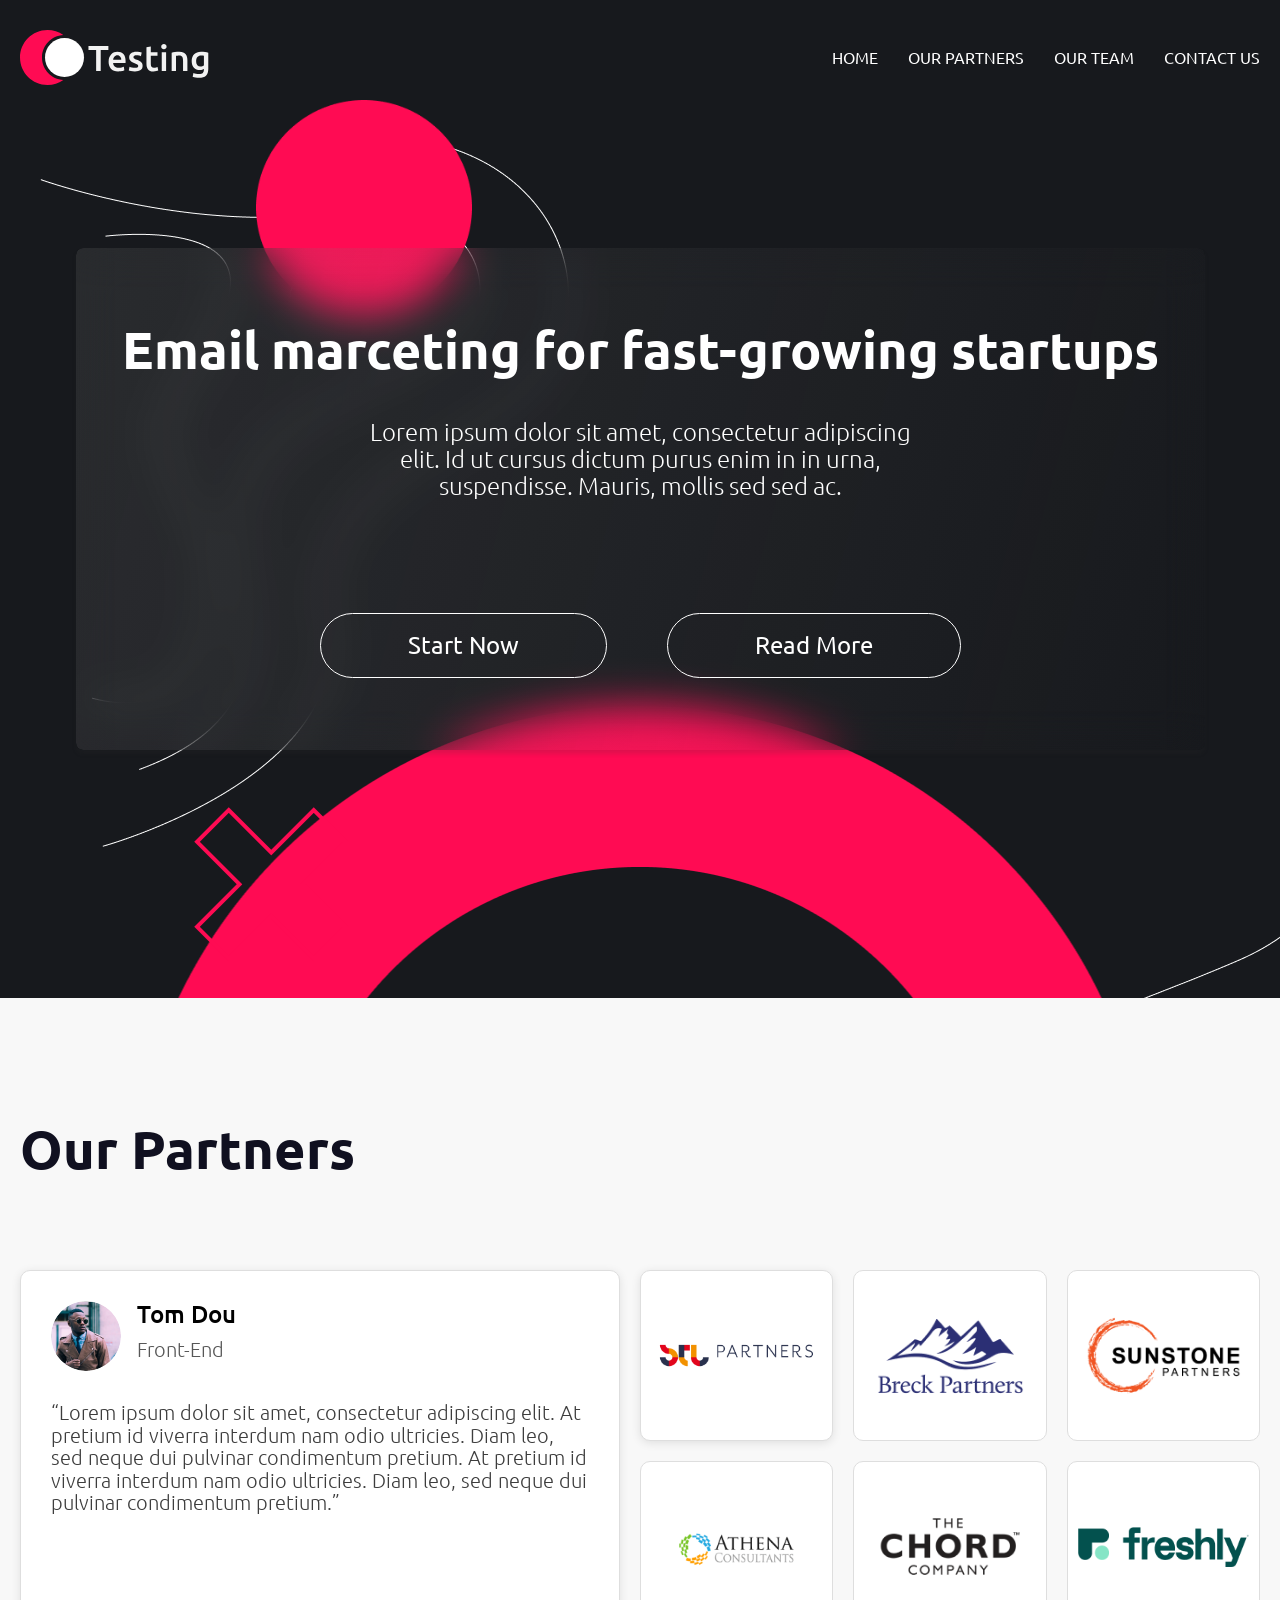
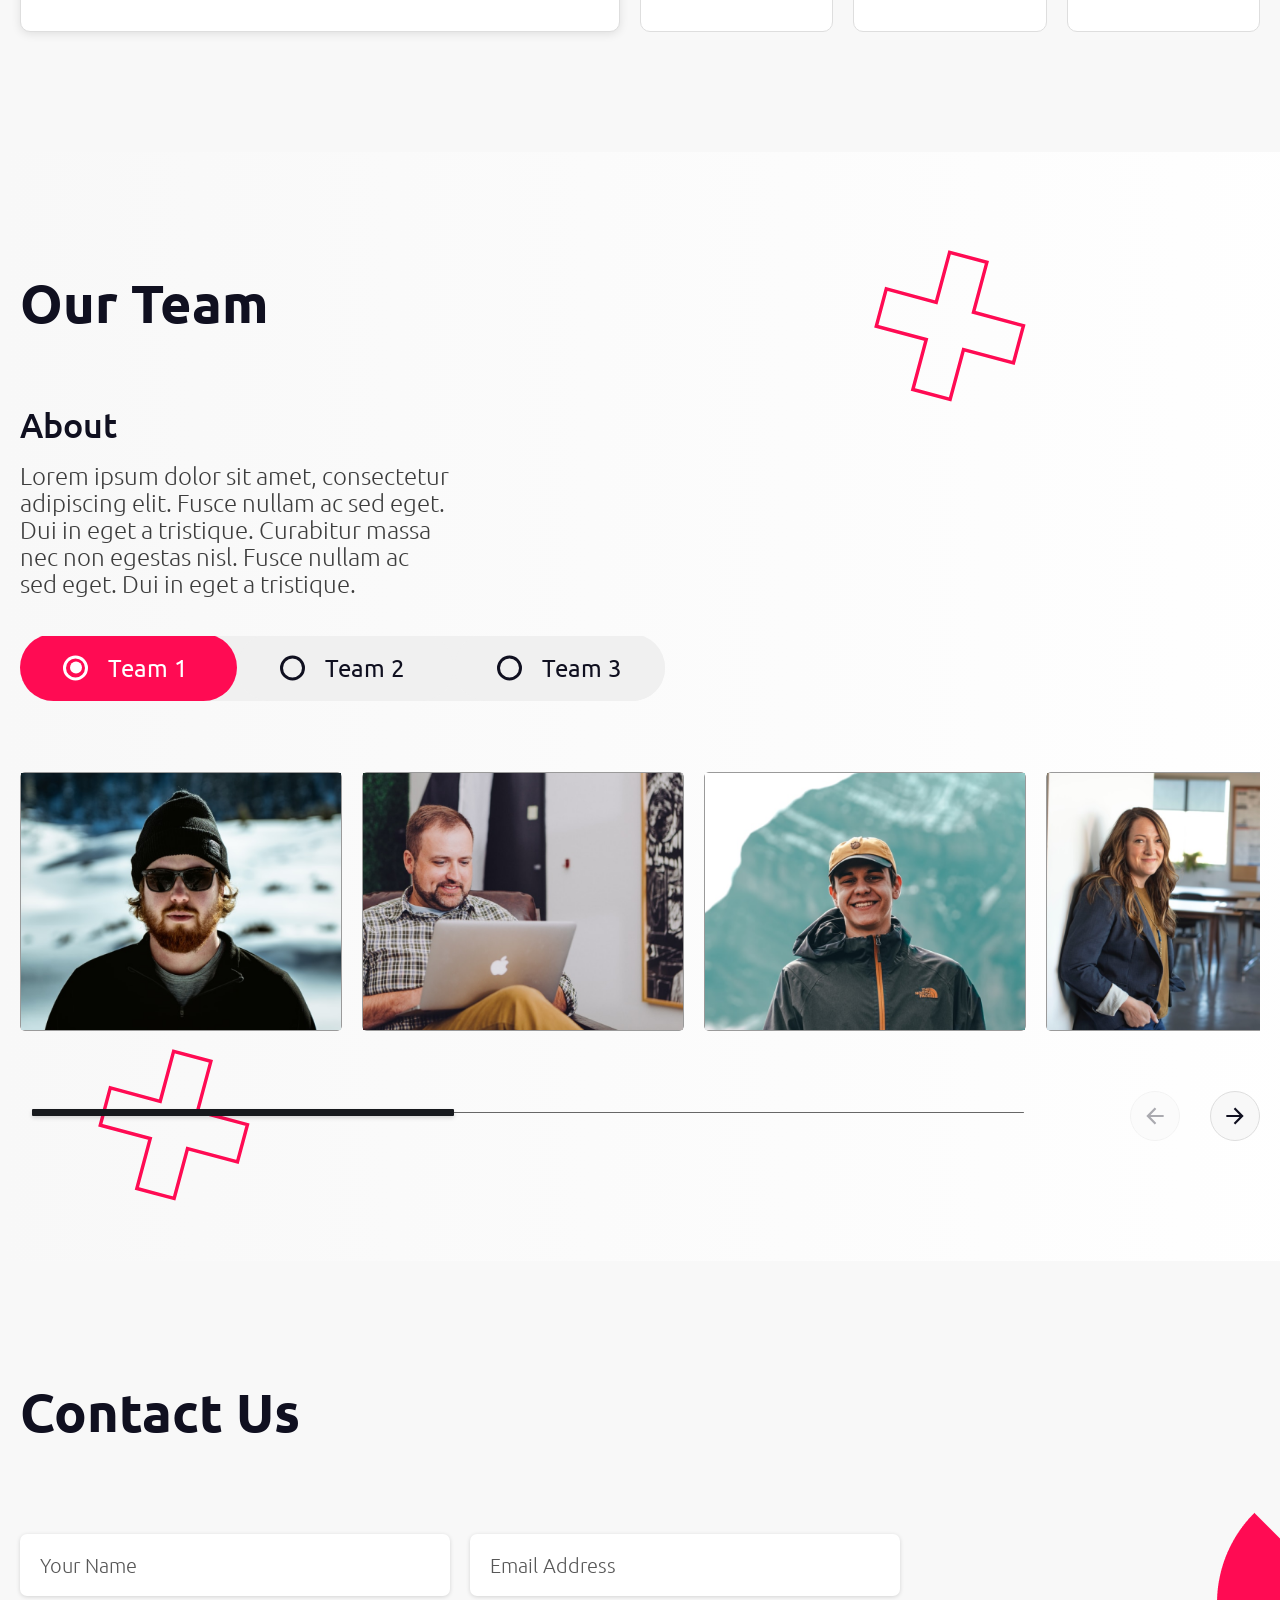
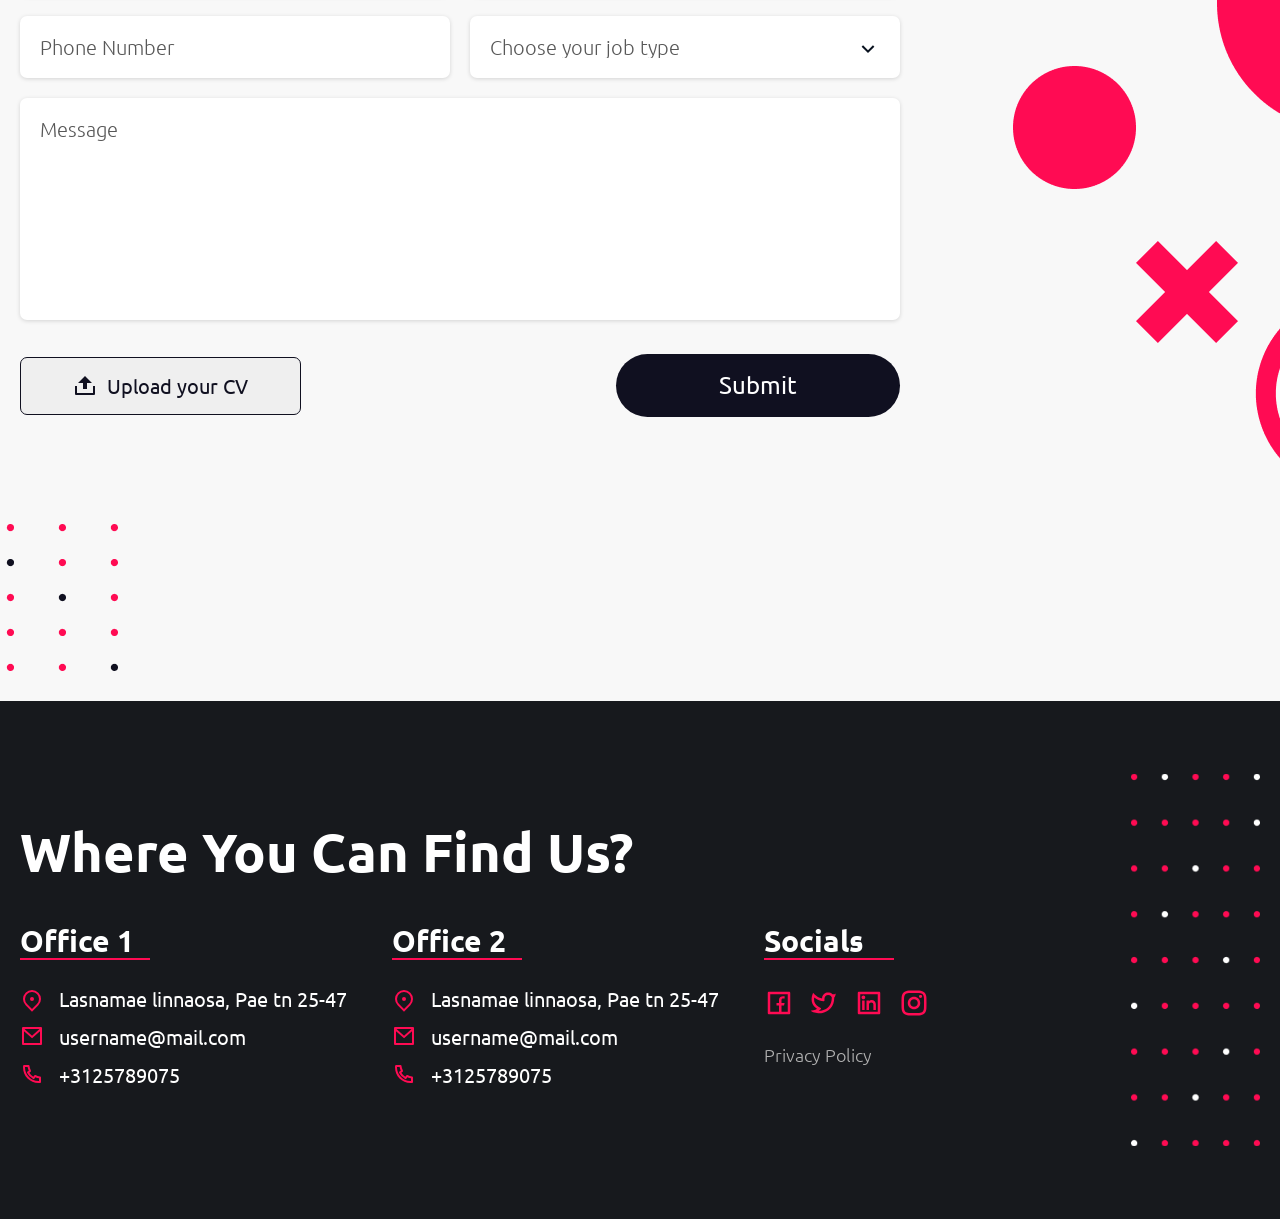
<file: index.html>
<!DOCTYPE html>
<html lang="en">

<head>
    <meta charset="UTF-8">
    <meta http-equiv="X-UA-Compatible" content="IE=edge">
    <meta name="viewport" content="width=device-width, initial-scale=1.0">
    <title>Testing</title>
    <link rel="apple-touch-icon" sizes="180x180" href="images/favicon/apple-touch-icon.png">
    <link rel="icon" type="image/png" sizes="32x32" href="images/favicon/favicon-32x32.png">
    <link rel="icon" type="image/png" sizes="16x16" href="images/favicon/favicon-16x16.png">
    <link rel="manifest" href="images/favicon/site.webmanifest">
    <link rel="mask-icon" href="images/favicon/safari-pinned-tab.svg" color="#5bbad5">
    <meta name="msapplication-TileColor" content="#da532c">
    <meta name="theme-color" content="#ffffff">
    <link rel="preconnect" href="https://fonts.googleapis.com">
    <link rel="preconnect" href="https://fonts.gstatic.com" crossorigin>
    <link href="https://fonts.googleapis.com/css2?family=Ubuntu:wght@300;400;500;700&display=swap" rel="stylesheet">
    <link rel="stylesheet" href="https://unpkg.com/swiper@8/swiper-bundle.min.css" />
    <link rel="stylesheet" href="css/style.min.css">
</head>

<body>
    <!-- sprite -->
    <svg style="display: none;">
        <symbol id="facebook" viewBox="0 0 30 30">
            <g>
                <path
                    d="M17.5 23.75H23.75V6.25H6.25V23.75H15V17.5H12.5V15H15V12.9325C15 11.2612 15.175 10.655 15.5 10.0437C15.8201 9.43898 16.315 8.94461 16.92 8.625C17.3975 8.36875 17.9912 8.215 19.0287 8.14875C19.44 8.1225 19.9725 8.155 20.6262 8.24875V10.6237H20C18.8538 10.6237 18.38 10.6775 18.0975 10.8288C17.9289 10.9154 17.7917 11.0527 17.705 11.2213C17.555 11.5038 17.5 11.7838 17.5 12.9313V15H20.625L20 17.5H17.5V23.75ZM5 3.75H25C25.3315 3.75 25.6495 3.8817 25.8839 4.11612C26.1183 4.35054 26.25 4.66848 26.25 5V25C26.25 25.3315 26.1183 25.6495 25.8839 25.8839C25.6495 26.1183 25.3315 26.25 25 26.25H5C4.66848 26.25 4.35054 26.1183 4.11612 25.8839C3.8817 25.6495 3.75 25.3315 3.75 25V5C3.75 4.66848 3.8817 4.35054 4.11612 4.11612C4.35054 3.8817 4.66848 3.75 5 3.75Z" />
            </g>
        </symbol>
        <symbol id="twitter" viewBox="0 0 30 30">
            <g>
                <path
                    d="M19.125 6.93752C18.175 6.93736 17.2629 7.31017 16.5849 7.97573C15.907 8.64129 15.5174 9.54639 15.5 10.4963L15.465 12.465C15.463 12.5707 15.4386 12.6748 15.3935 12.7704C15.3484 12.866 15.2836 12.9511 15.2033 13.0199C15.1231 13.0887 15.0292 13.1398 14.9278 13.1697C14.8264 13.1997 14.7198 13.2079 14.615 13.1938L12.6638 12.9288C10.0963 12.5788 7.63627 11.3963 5.27627 9.43002C4.52877 13.5675 5.98877 16.4338 9.50502 18.645L11.6888 20.0175C11.7925 20.0827 11.8787 20.1724 11.9398 20.2786C12.0009 20.3848 12.0351 20.5044 12.0393 20.6269C12.0435 20.7493 12.0176 20.871 11.9639 20.9811C11.9102 21.0913 11.8303 21.1866 11.7313 21.2588L9.74127 22.7125C10.925 22.7863 12.0488 22.7338 12.9813 22.5488C18.8788 21.3713 22.8 16.9338 22.8 9.61377C22.8 9.01627 21.535 6.93752 19.125 6.93752ZM13 10.45C13.0218 9.24508 13.3986 8.07336 14.0832 7.08155C14.7678 6.08974 15.7298 5.32192 16.8487 4.87423C17.9676 4.42654 19.1937 4.31887 20.3735 4.56471C21.5532 4.81054 22.6343 5.39895 23.4813 6.25627C24.37 6.25002 25.1263 6.47502 26.8175 5.45002C26.3988 7.50002 26.1925 8.39002 25.3 9.61377C25.3 19.1663 19.4288 23.8113 13.4713 25C9.38627 25.815 3.44627 24.4763 1.74377 22.6988C2.61127 22.6313 6.13627 22.2525 8.17377 20.7613C6.45002 19.625 -0.411226 15.5875 4.09752 4.73252C6.21377 7.20377 8.36002 8.88627 10.535 9.77877C11.9825 10.3725 12.3375 10.36 13.0013 10.4513L13 10.45Z" />
            </g>
        </symbol>
        <symbol id="linkedin" viewBox="0 0 30 30">
            <g>
                <path
                    d="M5 3.75H25C25.3315 3.75 25.6495 3.8817 25.8839 4.11612C26.1183 4.35054 26.25 4.66848 26.25 5V25C26.25 25.3315 26.1183 25.6495 25.8839 25.8839C25.6495 26.1183 25.3315 26.25 25 26.25H5C4.66848 26.25 4.35054 26.1183 4.11612 25.8839C3.8817 25.6495 3.75 25.3315 3.75 25V5C3.75 4.66848 3.8817 4.35054 4.11612 4.11612C4.35054 3.8817 4.66848 3.75 5 3.75ZM6.25 6.25V23.75H23.75V6.25H6.25ZM9.375 11.25C8.87772 11.25 8.40081 11.0525 8.04917 10.7008C7.69754 10.3492 7.5 9.87228 7.5 9.375C7.5 8.87772 7.69754 8.40081 8.04917 8.04917C8.40081 7.69754 8.87772 7.5 9.375 7.5C9.87228 7.5 10.3492 7.69754 10.7008 8.04917C11.0525 8.40081 11.25 8.87772 11.25 9.375C11.25 9.87228 11.0525 10.3492 10.7008 10.7008C10.3492 11.0525 9.87228 11.25 9.375 11.25ZM8.125 12.5H10.625V21.875H8.125V12.5ZM15 13.0375C15.73 12.3313 16.5825 11.875 17.5 11.875C20.0888 11.875 21.875 13.9738 21.875 16.5625V21.875H19.375V16.5625C19.375 15.9823 19.1445 15.4259 18.7343 15.0157C18.3241 14.6055 17.7677 14.375 17.1875 14.375C16.6073 14.375 16.0509 14.6055 15.6407 15.0157C15.2305 15.4259 15 15.9823 15 16.5625V21.875H12.5V12.5H15V13.0375Z" />
            </g>
        </symbol>
        <symbol id="instagram" viewBox="0 0 30 30">
            <g>
                <path
                    d="M15 11.25C14.0054 11.25 13.0516 11.6451 12.3483 12.3483C11.6451 13.0516 11.25 14.0054 11.25 15C11.25 15.9946 11.6451 16.9484 12.3483 17.6517C13.0516 18.3549 14.0054 18.75 15 18.75C15.9946 18.75 16.9484 18.3549 17.6517 17.6517C18.3549 16.9484 18.75 15.9946 18.75 15C18.75 14.0054 18.3549 13.0516 17.6517 12.3483C16.9484 11.6451 15.9946 11.25 15 11.25ZM15 8.75C16.6576 8.75 18.2473 9.40848 19.4194 10.5806C20.5915 11.7527 21.25 13.3424 21.25 15C21.25 16.6576 20.5915 18.2473 19.4194 19.4194C18.2473 20.5915 16.6576 21.25 15 21.25C13.3424 21.25 11.7527 20.5915 10.5806 19.4194C9.40848 18.2473 8.75 16.6576 8.75 15C8.75 13.3424 9.40848 11.7527 10.5806 10.5806C11.7527 9.40848 13.3424 8.75 15 8.75ZM23.125 8.4375C23.125 8.8519 22.9604 9.24933 22.6674 9.54235C22.3743 9.83538 21.9769 10 21.5625 10C21.1481 10 20.7507 9.83538 20.4576 9.54235C20.1646 9.24933 20 8.8519 20 8.4375C20 8.0231 20.1646 7.62567 20.4576 7.33265C20.7507 7.03962 21.1481 6.875 21.5625 6.875C21.9769 6.875 22.3743 7.03962 22.6674 7.33265C22.9604 7.62567 23.125 8.0231 23.125 8.4375ZM15 5C11.9075 5 11.4025 5.00875 9.96375 5.0725C8.98375 5.11875 8.32625 5.25 7.71625 5.4875C7.17375 5.6975 6.7825 5.94875 6.36625 6.36625C5.97501 6.74425 5.67419 7.20573 5.48625 7.71625C5.24875 8.32875 5.1175 8.985 5.0725 9.96375C5.0075 11.3438 5 11.8263 5 15C5 18.0925 5.00875 18.5975 5.0725 20.0362C5.11875 21.015 5.25 21.6737 5.48625 22.2825C5.69875 22.8263 5.94875 23.2175 6.36375 23.6325C6.785 24.0525 7.17625 24.3037 7.71375 24.5112C8.33125 24.75 8.98875 24.8825 9.96375 24.9275C11.3438 24.9925 11.8263 25 15 25C18.0925 25 18.5975 24.9912 20.0362 24.9275C21.0138 24.8812 21.6725 24.75 22.2825 24.5138C22.8237 24.3025 23.2175 24.0513 23.6325 23.6362C24.0538 23.215 24.305 22.8238 24.5125 22.2863C24.75 21.67 24.8825 21.0112 24.9275 20.0362C24.9925 18.6562 25 18.1737 25 15C25 11.9075 24.9912 11.4025 24.9275 9.96375C24.8812 8.98625 24.75 8.32625 24.5125 7.71625C24.3241 7.20625 24.0238 6.74495 23.6337 6.36625C23.2559 5.97481 22.7944 5.67396 22.2837 5.48625C21.6712 5.24875 21.0138 5.1175 20.0362 5.0725C18.6562 5.0075 18.1737 5 15 5ZM15 2.5C18.3962 2.5 18.82 2.5125 20.1525 2.575C21.4837 2.6375 22.39 2.84625 23.1875 3.15625C24.0125 3.47375 24.7075 3.90375 25.4025 4.5975C26.0381 5.22237 26.5299 5.97824 26.8438 6.8125C27.1525 7.60875 27.3625 8.51625 27.425 9.8475C27.4838 11.18 27.5 11.6038 27.5 15C27.5 18.3962 27.4875 18.82 27.425 20.1525C27.3625 21.4837 27.1525 22.39 26.8438 23.1875C26.5308 24.0222 26.0389 24.7783 25.4025 25.4025C24.7775 26.0379 24.0216 26.5297 23.1875 26.8438C22.3912 27.1525 21.4837 27.3625 20.1525 27.425C18.82 27.4838 18.3962 27.5 15 27.5C11.6038 27.5 11.18 27.4875 9.8475 27.425C8.51625 27.3625 7.61 27.1525 6.8125 26.8438C5.97791 26.5306 5.22191 26.0387 4.5975 25.4025C3.96176 24.7777 3.46991 24.0218 3.15625 23.1875C2.84625 22.3912 2.6375 21.4837 2.575 20.1525C2.51625 18.82 2.5 18.3962 2.5 15C2.5 11.6038 2.5125 11.18 2.575 9.8475C2.6375 8.515 2.84625 7.61 3.15625 6.8125C3.46905 5.97772 3.961 5.22165 4.5975 4.5975C5.22209 3.96154 5.97804 3.46966 6.8125 3.15625C7.61 2.84625 8.515 2.6375 9.8475 2.575C11.18 2.51625 11.6038 2.5 15 2.5Z" />
            </g>
        </symbol>
    </svg>
    <header class="header">
        <div class="container">
            <adiv class="header__inner">
                <a class="header__logo" href="index.html">
                    <img src="images/logo.svg" alt="logo" class="header__logo-icon">
                </a>
                <nav class="header__menu">
                    <ul class="header__menu-list">
                        <li class="header__menu-item">
                            <a class="header__menu-link" href="#" data-scroll="#home">
                                Home
                            </a>
                        </li>
                        <li class="header__menu-item">
                            <a class="header__menu-link" href="#" data-scroll="#partners">
                                Our Partners
                            </a>
                        </li>
                        <li class="header__menu-item">
                            <a class="header__menu-link" href="#" data-scroll="#team">
                                Our Team
                            </a>
                        </li>
                        <li class="header__menu-item">
                            <a class="header__menu-link" href="#" data-scroll="#contacts">
                                Contact Us
                            </a>
                        </li>
                    </ul>
                    <div class="social">
                        <ul class="social__list">
                            <li class="social__item">
                                <a class="social__link" href="#">
                                    <svg class="social__link-icon">
                                        <use xlink:href="#facebook"></use>
                                    </svg>
                                </a>
                            </li>
                            <li class="social__item">
                                <a class="social__link" href="#">
                                    <svg class="social__link-icon">
                                        <use xlink:href="#twitter"></use>
                                    </svg>
                                </a>
                            </li>
                            <li class="social__item">
                                <a class="social__link" href="#">
                                    <svg class="social__link-icon">
                                        <use xlink:href="#linkedin"></use>
                                    </svg>
                                </a>
                            </li>
                            <li class="social__item">
                                <a class="social__link" href="#">
                                    <svg class="social__link-icon">
                                        <use xlink:href="#instagram"></use>
                                    </svg>
                                </a>
                            </li>
                        </ul>
                        <span class="social__privacy">
                            Privacy Policy
                        </span>
                    </div>
                </nav>
                <a class="header__burger" href="#">
                    <span></span>
                    <span></span>
                    <span></span>
                </a>
            </adiv>
        </div>
    </header>
    <div class="wrapper">
        <div class="main">
            <section class="top" id="home">
                <div class="top__bg">
                    <img src="images/top-bg.png" alt="bg">
                </div>
                <div class="container">
                    <div class="top__inner">
                        <div class="top__info">
                            <h1 class="top__info-title">
                                Email marceting for fast-growing startups
                            </h1>
                            <p class="top__info-text">
                                Lorem ipsum dolor sit amet, consectetur adipiscing elit. Id ut cursus dictum purus enim
                                in in urna, suspendisse. Mauris, mollis sed sed ac.
                            </p>
                            <div class="top__info-btns">
                                <a class="top__info-btn" href="#">
                                    Start Now
                                </a>
                                <a class="top__info-btn" href="#">
                                    Read More
                                </a>
                            </div>
                        </div>
                    </div>
                </div>
            </section>
            <section class="partners" id="partners">
                <div class="container">
                    <div class="partners__inner">
                        <h3 class="partners__title">
                            Our Partners
                        </h3>
                        <div class="partners__row">
                            <div class="partners__info">
                                <div class="partners__info-item active" id="tab_1">
                                    <div class="partners__info-title">
                                        <img class="partners__info-img" src="images/avatar.png" alt="avatar">
                                        <div class="partners__info-author">
                                            <span class="partners__info-name">
                                                Tom Dou
                                            </span>
                                            <span class="partners__info-position">
                                                Front-End
                                            </span>
                                        </div>
                                    </div>
                                    <p class="partners__info-text">
                                        “Lorem ipsum dolor sit amet, consectetur adipiscing elit. At pretium id viverra
                                        interdum nam odio ultricies. Diam leo, sed neque dui pulvinar condimentum
                                        pretium. At pretium id viverra interdum nam odio ultricies. Diam leo, sed neque
                                        dui pulvinar condimentum pretium.”
                                    </p>
                                </div>
                                <div class="partners__info-item" id="tab_2">
                                    <div class="partners__info-title">
                                        <img class="partners__info-img" src="images/avatar.png" alt="avatar">
                                        <div class="partners__info-author">
                                            <span class="partners__info-name">
                                                Tom Dou
                                            </span>
                                            <span class="partners__info-position">
                                                Front-End
                                            </span>
                                        </div>
                                    </div>
                                    <p class="partners__info-text">
                                        “Breck Partners Lorem ipsum dolor sit amet, consectetur adipiscing elit. At
                                        pretium id viverra interdum nam odio ultricies. Diam leo, sed neque dui pulvinar
                                        condimentum pretium. At pretium id viverra interdum nam odio ultricies. Diam
                                        leo, sed neque dui pulvinar condimentum pretium.”
                                    </p>
                                </div>
                                <div class="partners__info-item" id="tab_3">
                                    <div class="partners__info-title">
                                        <img class="partners__info-img" src="images/avatar.png" alt="avatar">
                                        <div class="partners__info-author">
                                            <span class="partners__info-name">
                                                Tom Dou
                                            </span>
                                            <span class="partners__info-position">
                                                Front-End
                                            </span>
                                        </div>
                                    </div>
                                    <p class="partners__info-text">
                                        “Sunstone Partners Lorem ipsum dolor sit amet, consectetur adipiscing elit. At
                                        pretium id viverra interdum nam odio ultricies. Diam leo, sed neque dui pulvinar
                                        condimentum pretium. At pretium id viverra interdum nam odio ultricies. Diam
                                        leo, sed neque dui pulvinar condimentum pretium.”
                                    </p>
                                </div>
                                <div class="partners__info-item" id="tab_4">
                                    <div class="partners__info-title">
                                        <img class="partners__info-img" src="images/avatar.png" alt="avatar">
                                        <div class="partners__info-author">
                                            <span class="partners__info-name">
                                                Tom Dou
                                            </span>
                                            <span class="partners__info-position">
                                                Front-End
                                            </span>
                                        </div>
                                    </div>
                                    <p class="partners__info-text">
                                        “Athena Consultants Lorem ipsum dolor sit amet, consectetur adipiscing elit. At
                                        pretium id viverra interdum nam odio ultricies. Diam leo, sed neque dui pulvinar
                                        condimentum pretium. At pretium id viverra interdum nam odio ultricies. Diam
                                        leo, sed neque dui pulvinar condimentum pretium.”
                                    </p>
                                </div>
                                <div class="partners__info-item" id="tab_5">
                                    <div class="partners__info-title">
                                        <img class="partners__info-img" src="images/avatar.png" alt="avatar">
                                        <div class="partners__info-author">
                                            <span class="partners__info-name">
                                                Tom Dou
                                            </span>
                                            <span class="partners__info-position">
                                                Front-End
                                            </span>
                                        </div>
                                    </div>
                                    <p class="partners__info-text">
                                        “The Chord Company Lorem ipsum dolor sit amet, consectetur adipiscing elit. At
                                        pretium id viverra interdum nam odio ultricies. Diam leo, sed neque dui pulvinar
                                        condimentum pretium. At pretium id viverra interdum nam odio ultricies. Diam
                                        leo, sed neque dui pulvinar condimentum pretium.”
                                    </p>
                                </div>
                                <div class="partners__info-item" id="tab_6">
                                    <div class="partners__info-title">
                                        <img class="partners__info-img" src="images/avatar.png" alt="avatar">
                                        <div class="partners__info-author">
                                            <span class="partners__info-name">
                                                Tom Dou
                                            </span>
                                            <span class="partners__info-position">
                                                Front-End
                                            </span>
                                        </div>
                                    </div>
                                    <p class="partners__info-text">
                                        “Freshly Lorem ipsum dolor sit amet, consectetur adipiscing elit. At pretium id
                                        viverra interdum nam odio ultricies. Diam leo, sed neque dui pulvinar
                                        condimentum pretium. At pretium id viverra interdum nam odio ultricies. Diam
                                        leo, sed neque dui pulvinar condimentum pretium.”
                                    </p>
                                </div>
                            </div>
                            <div class="partners__tabs-box">
                                <div class="partners__tab-btn active" data-tab="#tab_1">
                                    <img class="partners__tab-img" src="images/partners/partner1.png" alt="partner1">
                                </div>
                                <div class="partners__tab-btn" data-tab="#tab_2">
                                    <img class="partners__tab-img" src="images/partners/partner2.png" alt="partner2">
                                </div>
                                <div class="partners__tab-btn" data-tab="#tab_3">
                                    <img class="partners__tab-img" src="images/partners/partner3.png" alt="partner3">
                                </div>
                                <div class="partners__tab-btn" data-tab="#tab_4">
                                    <img class="partners__tab-img" src="images/partners/partner4.png" alt="partner4">
                                </div>
                                <div class="partners__tab-btn" data-tab="#tab_5">
                                    <img class="partners__tab-img" src="images/partners/partner5.png" alt="partner5">
                                </div>
                                <div class="partners__tab-btn" data-tab="#tab_6">
                                    <img class="partners__tab-img" src="images/partners/partner6.png" alt="partner6">
                                </div>
                            </div>
                        </div>
                    </div>
                </div>
            </section>
            <section class="team" id="team">
                <div class="container">
                    <div class="team__inner">
                        <h3 class="team__title">
                            Our Team
                        </h3>
                        <div class="team__row">
                            <div class="team__info">
                                <h5 class="team__info-title">
                                    About
                                </h5>
                                <p class="team__info-text">
                                    Lorem ipsum dolor sit amet, consectetur adipiscing elit. Fusce nullam ac sed eget.
                                    Dui in eget a tristique. Curabitur massa nec non egestas nisl. Fusce nullam ac sed
                                    eget. Dui in eget a tristique.
                                </p>
                            </div>
                            <div class="team__gallery">
                                <div class="team__tab-nav">
                                    <input class="team__tab-radio" type="radio" id="team_1" name="tabs" checked>
                                    <label class="team__tab-btn" for="team_1" data-tab="#team_tab_1">
                                        Team 1
                                        <span></span>
                                    </label>
                                    <input class="team__tab-radio" type="radio" id="team_2" name="tabs">
                                    <label class="team__tab-btn" for="team_2" data-tab="#team_tab_2">
                                        Team 2
                                        <span></span>
                                    </label>
                                    <input class="team__tab-radio" type="radio" id="team_3" name="tabs">
                                    <label class="team__tab-btn" for="team_3" data-tab="#team_tab_3">
                                        Team 3
                                        <span></span>
                                    </label>
                                </div>
                                <div class="team__swiper active" id="team_tab_1">
                                    <div class="swiper-wrapper">
                                        <!-- Slides -->
                                        <div class="swiper-slide">
                                            <div class="team__slider-item">
                                                <img class="team__slider-img" src="images/team/team1.png" alt="team1">
                                                <div class="team__item-info">
                                                    <span class="team__item-name">
                                                        Tom Dou
                                                    </span>
                                                    <span class="team__item-position">
                                                        Front-End
                                                    </span>
                                                    <a class="team__item-link popup__link" href="#">
                                                        Read More
                                                    </a>
                                                </div>
                                            </div>
                                        </div>
                                        <div class="swiper-slide">
                                            <div class="team__slider-item">
                                                <img class="team__slider-img" src="images/team/team2.png" alt="team2">
                                                <div class="team__item-info">
                                                    <span class="team__item-name">
                                                        Tom Dou
                                                    </span>
                                                    <span class="team__item-position">
                                                        Front-End
                                                    </span>
                                                    <a class="team__item-link popup__link" href="#">
                                                        Read More
                                                    </a>
                                                </div>
                                            </div>
                                        </div>
                                        <div class="swiper-slide">
                                            <div class="team__slider-item">
                                                <img class="team__slider-img" src="images/team/team3.png" alt="team3">
                                                <div class="team__item-info">
                                                    <span class="team__item-name">
                                                        Tom Dou
                                                    </span>
                                                    <span class="team__item-position">
                                                        Front-End
                                                    </span>
                                                    <a class="team__item-link popup__link" href="#">
                                                        Read More
                                                    </a>
                                                </div>
                                            </div>
                                        </div>
                                        <div class="swiper-slide">
                                            <div class="team__slider-item">
                                                <img class="team__slider-img" src="images/team/team4.png" alt="team4">
                                                <div class="team__item-info">
                                                    <span class="team__item-name">
                                                        Jane Dou
                                                    </span>
                                                    <span class="team__item-position">
                                                        Front-End
                                                    </span>
                                                    <a class="team__item-link popup__link" href="#">
                                                        Read More
                                                    </a>
                                                </div>
                                            </div>
                                        </div>
                                        <div class="swiper-slide">
                                            <div class="team__slider-item">
                                                <img class="team__slider-img" src="images/team/team1.png" alt="team1">
                                                <div class="team__item-info">
                                                    <span class="team__item-name">
                                                        Tom Dou
                                                    </span>
                                                    <span class="team__item-position">
                                                        Front-End
                                                    </span>
                                                    <a class="team__item-link popup__link" href="#">
                                                        Read More
                                                    </a>
                                                </div>
                                            </div>
                                        </div>
                                        <div class="swiper-slide">
                                            <div class="team__slider-item">
                                                <img class="team__slider-img" src="images/team/team2.png" alt="team2">
                                                <div class="team__item-info">
                                                    <span class="team__item-name">
                                                        Tom Dou
                                                    </span>
                                                    <span class="team__item-position">
                                                        Front-End
                                                    </span>
                                                    <a class="team__item-link popup__link" href="#">
                                                        Read More
                                                    </a>
                                                </div>
                                            </div>
                                        </div>
                                        <div class="swiper-slide">
                                            <div class="team__slider-item">
                                                <img class="team__slider-img" src="images/team/team2.png" alt="team2">
                                                <div class="team__item-info">
                                                    <span class="team__item-name">
                                                        Tom Dou
                                                    </span>
                                                    <span class="team__item-position">
                                                        Front-End
                                                    </span>
                                                    <a class="team__item-link popup__link" href="#">
                                                        Read More
                                                    </a>
                                                </div>
                                            </div>
                                        </div>
                                    </div>
                                    <div class="swiper-button-prev">
                                        <img src="images/arrow-left.svg" alt="arrow-prev">
                                    </div>
                                    <div class="swiper-button-next">
                                        <img src="images/arrow-right.svg" alt="arrow-next">
                                    </div>
                                    <div class="swiper-scrollbar"></div>
                                </div>
                                <div class="team__swiper" id="team_tab_2">
                                    <div class="swiper-wrapper">
                                        <!-- Slides -->
                                        <div class="swiper-slide">
                                            <div class="team__slider-item">
                                                <img class="team__slider-img" src="images/team/team2.png" alt="team2">
                                                <div class="team__item-info">
                                                    <span class="team__item-name">
                                                        Tom Dou
                                                    </span>
                                                    <span class="team__item-position">
                                                        Front-End
                                                    </span>
                                                    <a class="team__item-link popup__link" href="#">
                                                        Read More
                                                    </a>
                                                </div>
                                            </div>
                                        </div>
                                        <div class="swiper-slide">
                                            <div class="team__slider-item">
                                                <img class="team__slider-img" src="images/team/team1.png" alt="team1">
                                                <div class="team__item-info">
                                                    <span class="team__item-name">
                                                        Tom Dou
                                                    </span>
                                                    <span class="team__item-position">
                                                        Front-End
                                                    </span>
                                                    <a class="team__item-link popup__link" href="#">
                                                        Read More
                                                    </a>
                                                </div>
                                            </div>
                                        </div>
                                        <div class="swiper-slide">
                                            <div class="team__slider-item">
                                                <img class="team__slider-img" src="images/team/team3.png" alt="team3">
                                                <div class="team__item-info">
                                                    <span class="team__item-name">
                                                        Tom Dou
                                                    </span>
                                                    <span class="team__item-position">
                                                        Front-End
                                                    </span>
                                                    <a class="team__item-link popup__link" href="#">
                                                        Read More
                                                    </a>
                                                </div>
                                            </div>
                                        </div>
                                        <div class="swiper-slide">
                                            <div class="team__slider-item">
                                                <img class="team__slider-img" src="images/team/team4.png" alt="team4">
                                                <div class="team__item-info">
                                                    <span class="team__item-name">
                                                        Jane Dou
                                                    </span>
                                                    <span class="team__item-position">
                                                        Front-End
                                                    </span>
                                                    <a class="team__item-link popup__link" href="#">
                                                        Read More
                                                    </a>
                                                </div>
                                            </div>
                                        </div>
                                        <div class="swiper-slide">
                                            <div class="team__slider-item">
                                                <img class="team__slider-img" src="images/team/team1.png" alt="team1">
                                                <div class="team__item-info">
                                                    <span class="team__item-name">
                                                        Tom Dou
                                                    </span>
                                                    <span class="team__item-position">
                                                        Front-End
                                                    </span>
                                                    <a class="team__item-link popup__link" href="#">
                                                        Read More
                                                    </a>
                                                </div>
                                            </div>
                                        </div>
                                        <div class="swiper-slide">
                                            <div class="team__slider-item">
                                                <img class="team__slider-img" src="images/team/team2.png" alt="team2">
                                                <div class="team__item-info">
                                                    <span class="team__item-name">
                                                        Tom Dou
                                                    </span>
                                                    <span class="team__item-position">
                                                        Front-End
                                                    </span>
                                                    <a class="team__item-link popup__link" href="#">
                                                        Read More
                                                    </a>
                                                </div>
                                            </div>
                                        </div>
                                        <div class="swiper-slide">
                                            <div class="team__slider-item">
                                                <img class="team__slider-img" src="images/team/team2.png" alt="team2">
                                                <div class="team__item-info">
                                                    <span class="team__item-name">
                                                        Tom Dou
                                                    </span>
                                                    <span class="team__item-position">
                                                        Front-End
                                                    </span>
                                                    <a class="team__item-link popup__link" href="#">
                                                        Read More
                                                    </a>
                                                </div>
                                            </div>
                                        </div>
                                    </div>
                                    <div class="swiper-button-prev">
                                        <img src="images/arrow-left.svg" alt="arrow-prev">
                                    </div>
                                    <div class="swiper-button-next">
                                        <img src="images/arrow-right.svg" alt="arrow-next">
                                    </div>
                                    <div class="swiper-scrollbar"></div>
                                </div>
                                <div class="team__swiper" id="team_tab_3">
                                    <div class="swiper-wrapper">
                                        <!-- Slides -->
                                        <div class="swiper-slide">
                                            <div class="team__slider-item">
                                                <img class="team__slider-img" src="images/team/team3.png" alt="team3">
                                                <div class="team__item-info">
                                                    <span class="team__item-name">
                                                        Tom Dou
                                                    </span>
                                                    <span class="team__item-position">
                                                        Front-End
                                                    </span>
                                                    <a class="team__item-link popup__link" href="#">
                                                        Read More
                                                    </a>
                                                </div>
                                            </div>
                                        </div>
                                        <div class="swiper-slide">
                                            <div class="team__slider-item">
                                                <img class="team__slider-img" src="images/team/team1.png" alt="team1">
                                                <div class="team__item-info">
                                                    <span class="team__item-name">
                                                        Tom Dou
                                                    </span>
                                                    <span class="team__item-position">
                                                        Front-End
                                                    </span>
                                                    <a class="team__item-link popup__link" href="#">
                                                        Read More
                                                    </a>
                                                </div>
                                            </div>
                                        </div>
                                        <div class="swiper-slide">
                                            <div class="team__slider-item">
                                                <img class="team__slider-img" src="images/team/team2.png" alt="team2">
                                                <div class="team__item-info">
                                                    <span class="team__item-name">
                                                        Tom Dou
                                                    </span>
                                                    <span class="team__item-position">
                                                        Front-End
                                                    </span>
                                                    <a class="team__item-link popup__link" href="#">
                                                        Read More
                                                    </a>
                                                </div>
                                            </div>
                                        </div>
                                        <div class="swiper-slide">
                                            <div class="team__slider-item">
                                                <img class="team__slider-img" src="images/team/team4.png" alt="team4">
                                                <div class="team__item-info">
                                                    <span class="team__item-name">
                                                        Jane Dou
                                                    </span>
                                                    <span class="team__item-position">
                                                        Front-End
                                                    </span>
                                                    <a class="team__item-link popup__link" href="#">
                                                        Read More
                                                    </a>
                                                </div>
                                            </div>
                                        </div>
                                        <div class="swiper-slide">
                                            <div class="team__slider-item">
                                                <img class="team__slider-img" src="images/team/team1.png" alt="team1">
                                                <div class="team__item-info">
                                                    <span class="team__item-name">
                                                        Tom Dou
                                                    </span>
                                                    <span class="team__item-position">
                                                        Front-End
                                                    </span>
                                                    <a class="team__item-link popup__link" href="#">
                                                        Read More
                                                    </a>
                                                </div>
                                            </div>
                                        </div>
                                        <div class="swiper-slide">
                                            <div class="team__slider-item">
                                                <img class="team__slider-img" src="images/team/team2.png" alt="team2">
                                                <div class="team__item-info">
                                                    <span class="team__item-name">
                                                        Tom Dou
                                                    </span>
                                                    <span class="team__item-position">
                                                        Front-End
                                                    </span>
                                                    <a class="team__item-link popup__link" href="#">
                                                        Read More
                                                    </a>
                                                </div>
                                            </div>
                                        </div>
                                        <div class="swiper-slide">
                                            <div class="team__slider-item">
                                                <img class="team__slider-img" src="images/team/team2.png" alt="team2">
                                                <div class="team__item-info">
                                                    <span class="team__item-name">
                                                        Tom Dou
                                                    </span>
                                                    <span class="team__item-position">
                                                        Front-End
                                                    </span>
                                                    <a class="team__item-link popup__link" href="#">
                                                        Read More
                                                    </a>
                                                </div>
                                            </div>
                                        </div>
                                    </div>
                                    <div class="swiper-button-prev">
                                        <img src="images/arrow-left.svg" alt="arrow-prev">
                                    </div>
                                    <div class="swiper-button-next">
                                        <img src="images/arrow-right.svg" alt="arrow-next">
                                    </div>
                                    <div class="swiper-scrollbar"></div>
                                </div>
                            </div>
                        </div>
                    </div>
                </div>
            </section>
            <section class="contacts" id="contacts">
                <div class="container">
                    <div class="contacts__inner">
                        <h3 class="contacts__title">
                            Contact Us
                        </h3>
                        <form class="contacts__form">
                            <input type="text" class="contacts__form-input" placeholder="Your Name">
                            <input type="email" class="contacts__form-input" placeholder="Email Address">
                            <input type="tel" class="contacts__form-input" placeholder="Phone Number">
                            <div class="contacts__select-wrapp">
                                <select class="contacts__select">
                                    <option value="">Choose your job type</option>
                                    <option value="">type 1</option>
                                    <option value="">type 2</option>
                                    <option value="">type 3</option>
                                </select>
                            </div>
                            <textarea class="contacts__form-textarea" placeholder="Message"></textarea>
                            <div class="contacts__form-btns">
                                <input class="contacts__hidden-input" type="file">
                                <button class="contacts__form-upload" type="button"> Upload your CV</button>
                                <span class="contacts__upload-text"></span>
                                <button class="contacts__form-submit" type="submit">Submit</button>
                            </div>
                        </form>
                    </div>
                </div>
            </section>
        </div>
        <footer class="footer">
            <div class="container">
                <div class="footer__inner">
                    <h3 class="footer__title">
                        Where You Can Find Us?
                    </h3>
                    <div class="footer__row">
                        <div class="footer__box">
                            <h6 class="footer__box-title">
                                Office 1
                            </h6>
                            <ul class="footer__box-list">
                                <li class="footer__box-item address">
                                    <a class="footer__box-link" href="https://goo.gl/maps/pCVgBAKER8xU8gDt8" target="_blank">Lasnamae linnaosa, Pae tn 25-47
                                    </a>
                                </li>
                                <li class="footer__box-item">
                                    <a class="footer__box-link email" href="mailto:username@mail.com">username@mail.com

                                    </a>
                                </li>
                                <li class="footer__box-item">
                                    <a class="footer__box-link phone" href="tel:3125789075">
                                        +3125789075
                                    </a>
                                </li>
                            </ul>
                        </div>
                        <div class="footer__box">
                            <h6 class="footer__box-title">
                                Office 2
                            </h6>
                            <ul class="footer__box-list">
                                <li class="footer__box-item address">
                                    <a class="footer__box-link" href="https://goo.gl/maps/pCVgBAKER8xU8gDt8" target="_blank">Lasnamae linnaosa, Pae tn 25-47
                                    </a>
                                </li>
                                <li class="footer__box-item">
                                    <a class="footer__box-link email" href="mailto:username@mail.com">username@mail.com

                                    </a>
                                </li>
                                <li class="footer__box-item">
                                    <a class="footer__box-link phone" href="tel:3125789075">
                                        +3125789075
                                    </a>
                                </li>
                            </ul>
                        </div>
                        <div class="footer__box">
                            <h6 class="footer__box-title">
                                Socials
                            </h6>
                            <div class="social">
                                <ul class="social__list">
                                    <li class="social__item">
                                        <a class="social__link" href="#">
                                            <svg class="social__link-icon">
                                                <use xlink:href="#facebook"></use>
                                            </svg>
                                        </a>
                                    </li>
                                    <li class="social__item">
                                        <a class="social__link" href="#">
                                            <svg class="social__link-icon">
                                                <use xlink:href="#twitter"></use>
                                            </svg>
                                        </a>
                                    </li>
                                    <li class="social__item">
                                        <a class="social__link" href="#">
                                            <svg class="social__link-icon">
                                                <use xlink:href="#linkedin"></use>
                                            </svg>
                                        </a>
                                    </li>
                                    <li class="social__item">
                                        <a class="social__link" href="#">
                                            <svg class="social__link-icon">
                                                <use xlink:href="#instagram"></use>
                                            </svg>
                                        </a>
                                    </li>
                                </ul>
                                <span class="social__privacy">
                                    Privacy Policy
                                </span>
                            </div>
                        </div>
                    </div>
                </div>
            </div>
        </footer>
    </div>
    <div class="popup">
        <div class="popup__body">
            <div class="popup__content">
                <span class="popup__close"></span>
                <div class="popup__data">
                    <div class="popup__data-img">
                        <img src="images/popup-img.png" alt="popup">
                    </div>
                    <div class="popup__data-box">
                        <div class="popup__data-lists">
                            <ul class="popup__list-q">
                                <li class="popup__item-q">Name:</li>
                                <li class="popup__item-q">Position:</li>
                                <li class="popup__item-q">Phone:</li>
                                <li class="popup__item-q">Email:</li>
                            </ul>
                            <ul class="popup__list-a">
                                <li class="popup__item-a">Tom Dou</li>
                                <li class="popup__item-a">Front-End</li>
                                <li class="popup__item-a">
                                    <a href="tel:3125789075">+3125789075</a>
                                </li>
                                <li class="popup__item-a">
                                    <a href="mailto:username@mail.com">username@mail.com</a>
                                </li>
                            </ul>
                        </div>
                        <ul class="social__list">
                            <li class="social__item">
                                <a class="social__link" href="#">
                                    <svg class="social__link-icon">
                                        <use xlink:href="#facebook"></use>
                                    </svg>
                                </a>
                            </li>
                            <li class="social__item">
                                <a class="social__link" href="#">
                                    <svg class="social__link-icon">
                                        <use xlink:href="#twitter"></use>
                                    </svg>
                                </a>
                            </li>
                            <li class="social__item">
                                <a class="social__link" href="#">
                                    <svg class="social__link-icon">
                                        <use xlink:href="#linkedin"></use>
                                    </svg>
                                </a>
                            </li>
                            <li class="social__item">
                                <a class="social__link" href="#">
                                    <svg class="social__link-icon">
                                        <use xlink:href="#instagram"></use>
                                    </svg>
                                </a>
                            </li>
                        </ul>
                    </div>
                </div>
                <p class="popup__text">
                    Lorem ipsum dolor sit amet, consectetur adipiscing elit. Fusce nullam ac sed eget. Dui in eget a tristique. Curabitur massa nec non egestas nisl. Lorem ipsum dolor sit amet, consectetur adipiscing elit. Dui in eget a tristique. Curabitur massa nec non egestas nisl. Lorem ipsum dolor sit amet, consectetur adipiscing elit. 
                </p>
            </div>
        </div>
    </div>
    <script src="https://unpkg.com/swiper@8/swiper-bundle.min.js"></script>
    <script src="js/main.min.js"></script>
</body>

</html>
</file>
<file: css/style.min.css>
.footer__title,.contacts__title,.team__title,.partners__title{font-size:54px;line-height:1.16;font-weight:700;color:#101020}html{-webkit-box-sizing:border-box;box-sizing:border-box}*,*::after,*::before{-webkit-box-sizing:inherit;box-sizing:inherit}ul[class],ol[class]{padding:0}body,h1,h2,h3,h4,h5,h6,p,ul,ol,li,figure,figcaption,blockquote,dl,dd{margin:0;font-size:inherit}ul[class]{list-style:none}img{max-width:100%;display:block}input,button,textarea,select{font:inherit}a{text-decoration:none}html,body{height:auto;font-family:"Ubuntu",sans-serif;line-height:1.12}body::-webkit-scrollbar{width:0;height:0}.wrapper{display:-webkit-box;display:-ms-flexbox;display:flex;-webkit-box-orient:vertical;-webkit-box-direction:normal;-ms-flex-direction:column;flex-direction:column;min-height:100%}.main{-webkit-box-flex:1;-ms-flex:1 0 auto;flex:1 0 auto}.footer{-webkit-box-flex:0;-ms-flex:0 0 auto;flex:0 0 auto}.container{max-width:1820px;margin:0 auto;padding:0 20px}.social{display:-webkit-box;display:-ms-flexbox;display:flex;-webkit-box-orient:vertical;-webkit-box-direction:normal;-ms-flex-direction:column;flex-direction:column;-webkit-box-align:center;-ms-flex-align:center;align-items:center}.social__list{display:-webkit-box;display:-ms-flexbox;display:flex;-webkit-box-align:center;-ms-flex-align:center;align-items:center;margin-bottom:25px}.social__item+.social__item{margin-left:15px}.social__link-icon{width:30px;height:30px;fill:#fff}.social__privacy{font-size:16px;font-weight:300;color:#b1b1b1}.swiper-button-prev,.swiper-button-next{margin:0;top:calc(100% + 60px);right:0;width:50px;height:50px;border:1px solid #dedede;border-radius:50%;background-color:#f8f8f8}.swiper-button-prev::after,.swiper-button-next::after{content:none}.swiper-button-prev{left:auto;right:80px}.swiper-horizontal>.swiper-scrollbar{bottom:-82px;width:80%;height:1px;background-color:#676767}.swiper-scrollbar-drag{height:7px;background:#17191d;-webkit-box-shadow:0px 2px 4px rgba(0,0,0,.15);box-shadow:0px 2px 4px rgba(0,0,0,.15);border-radius:1px;top:-3px}.popup{display:none;z-index:100;position:fixed;height:100%;width:100%;top:0;left:0;background:rgba(0,0,0,.63)}.popup.open{display:block}.popup__body{min-height:100%;display:-webkit-box;display:-ms-flexbox;display:flex;-webkit-box-pack:center;-ms-flex-pack:center;justify-content:center;-webkit-box-align:center;-ms-flex-align:center;align-items:center;padding:20px}.popup__content{max-width:725px;background-color:#fff;-webkit-box-shadow:0px 2px 5px rgba(0,0,0,.15);box-shadow:0px 2px 5px rgba(0,0,0,.15);border-radius:10px;font-size:20px;padding:20px;position:relative}.popup__close{position:absolute;width:36px;height:36px;border-radius:50%;background-color:#f8f8f8;border:1px solid #dedede;background-image:url(../images/close-icon.svg);background-repeat:no-repeat;background-size:24px 24px;background-position:center;top:-10px;right:-10px;-webkit-box-shadow:0px 2px 4px rgba(0,0,0,.15);box-shadow:0px 2px 4px rgba(0,0,0,.15);cursor:pointer;-webkit-transition:all .3s;-o-transition:all .3s;transition:all .3s}.popup__close:hover{background-color:#dedede}.popup__data{display:-webkit-box;display:-ms-flexbox;display:flex;margin-bottom:20px}.popup__data-box{display:-webkit-box;display:-ms-flexbox;display:flex;-webkit-box-orient:vertical;-webkit-box-direction:normal;-ms-flex-direction:column;flex-direction:column;-webkit-box-pack:justify;-ms-flex-pack:justify;justify-content:space-between}.popup__data-img{max-width:271px;border:1px solid #9a9a9a;border-radius:5px;overflow:hidden;margin-right:20px}.popup__data-img img{width:100%;height:100%;-o-object-fit:cover;object-fit:cover}.popup__data-lists{display:-webkit-box;display:-ms-flexbox;display:flex;margin-bottom:10px}.popup__list-q{margin-right:23px}.popup__item-q{color:#585858;margin-bottom:12px;padding:7px 10px}.popup__list-a{display:-webkit-box;display:-ms-flexbox;display:flex;-webkit-box-orient:vertical;-webkit-box-direction:normal;-ms-flex-direction:column;flex-direction:column;-webkit-box-align:start;-ms-flex-align:start;align-items:start}.popup__item-a{color:#2c2c2c;font-weight:300;padding:7px 10px;background-color:#f4f4f4;border-radius:7px;margin-bottom:12px}.popup__item-a a{color:#2c2c2c}.popup__item-a a:hover{color:#ff0b53}.popup .social__list{background-color:#f4f4f4;padding:5px 10px;border-radius:7px;-ms-flex-item-align:start;-ms-grid-row-align:start;align-self:start;margin-bottom:0}.popup .social__link-icon{fill:#ff0b53;-webkit-transition:all .3s;-o-transition:all .3s;transition:all .3s}.popup .social__link-icon:hover{fill:#101020}.popup__text{font-style:20px;color:#3d3d3d;line-height:1.45}.scroll-lock{overflow:hidden}.header{position:absolute;top:0;right:0;width:100%;z-index:5}.header__inner{padding:30px 0;display:-webkit-box;display:-ms-flexbox;display:flex;-webkit-box-pack:justify;-ms-flex-pack:justify;justify-content:space-between;-webkit-box-align:center;-ms-flex-align:center;align-items:center}.header__logo{max-width:192px;max-height:55px;z-index:5}.header__menu{display:-webkit-box;display:-ms-flexbox;display:flex}.header__menu-list{display:-webkit-box;display:-ms-flexbox;display:flex;-webkit-box-align:center;-ms-flex-align:center;align-items:center}.header__menu-item+.header__menu-item{margin-left:30px}.header__menu-link{font-size:16px;color:#fff;text-transform:uppercase;border-bottom:3px solid transparent;-webkit-transition:all .3s;-o-transition:all .3s;transition:all .3s}.header__menu-link:hover{border-bottom:3px solid #ff0b53}.header__burger{display:none;width:50px;height:50px;-webkit-box-orient:vertical;-webkit-box-direction:normal;-ms-flex-direction:column;flex-direction:column;-webkit-box-pack:center;-ms-flex-pack:center;justify-content:center}.header__burger span{width:100%;height:5px;background-color:#fff;margin:4px 0;display:block;-webkit-transition:all .3s;-o-transition:all .3s;transition:all .3s}.header__burger:hover span{background-color:#ff0b53}.header__burger.close span:first-child{-webkit-transform:translateY(12px) rotate(45deg);-ms-transform:translateY(12px) rotate(45deg);transform:translateY(12px) rotate(45deg)}.header__burger.close span:nth-child(2){visibility:hidden}.header__burger.close span:last-child{-webkit-transform:translateY(-13px) rotate(-45deg);-ms-transform:translateY(-13px) rotate(-45deg);transform:translateY(-13px) rotate(-45deg)}.header .social{display:none}.fixed.header{position:fixed;background-color:#17191d;z-index:99}.fixed .header__inner{padding:15px 0}.fixed .social__link-icon{fill:#17191d;-webkit-transition:all .3s;-o-transition:all .3s;transition:all .3s}.fixed .social__link-icon:hover{fill:#ff0b53}.fixed .social__privacy{color:#17191d}.top{background-color:#17191d;position:relative}.top::before{display:block;position:absolute;content:"";max-width:256px;max-height:257px;width:100%;height:100%;background-image:url(../images/circle.png);background-repeat:no-repeat;background-size:contain;background-position:0 0;top:5%;left:25%;z-index:2}.top::after{display:block;position:absolute;content:"";max-width:1021px;max-height:292px;width:100%;height:100%;background-image:url(../images/semi-circle.png);background-repeat:no-repeat;background-size:contain;background-position:0 0;bottom:0;left:50%;-webkit-transform:translateX(-50%);-ms-transform:translateX(-50%);transform:translateX(-50%)}.top__bg{position:absolute;top:0;left:0;width:100%;height:100%;z-index:1;overflow:hidden}.top__bg img{-o-object-fit:cover;object-fit:cover;max-width:none;margin:0 auto}.top__inner{padding:248px 0;display:-webkit-box;display:-ms-flexbox;display:flex;-webkit-box-pack:center;-ms-flex-pack:center;justify-content:center;-webkit-box-align:center;-ms-flex-align:center;align-items:center}.top__info{position:relative;max-width:1268px;padding:72px 46px;-webkit-box-shadow:0px 4px 4px rgba(50,50,50,.15);box-shadow:0px 4px 4px rgba(50,50,50,.15);border-radius:7px;display:-webkit-box;display:-ms-flexbox;display:flex;-webkit-box-orient:vertical;-webkit-box-direction:normal;-ms-flex-direction:column;flex-direction:column;-webkit-box-align:center;-ms-flex-align:center;align-items:center;color:#fff;z-index:2;overflow:hidden}.top__info::before{content:"";position:absolute;top:0;right:0;bottom:0;left:0;background:-o-linear-gradient(345.07deg, rgba(122, 122, 122, 0.19) 1.86%, rgba(122, 122, 122, 0) 104.73%);background:linear-gradient(104.93deg, rgba(122, 122, 122, 0.19) 1.86%, rgba(122, 122, 122, 0) 104.73%);-webkit-backdrop-filter:blur(20px);backdrop-filter:blur(20px);border-radius:7px;z-index:-1}.top__info.hidden{visibility:hidden}.top__info-title{text-align:center;font-size:72px;margin-bottom:40px}.top__info-text{text-align:center;font-size:24px;font-weight:300;max-width:742px;margin-bottom:114px}.top__info-btns{margin:0 -30px;display:-webkit-box;display:-ms-flexbox;display:flex}.top__info-btn{font-size:24px;color:#fff;padding:18px 87px;border-radius:36px;margin:0 30px;background-color:transparent;border:1px solid #fff;-webkit-transition:all .3s;-o-transition:all .3s;transition:all .3s}.top__info-btn:hover{background-color:#ff0b53;border:1px solid #ff0b53}.partners{background-color:#f8f8f8}.partners__inner{padding:120px 0}.partners__title{margin-bottom:90px}.partners__row{display:-webkit-box;display:-ms-flexbox;display:flex;margin:0 -10px;-webkit-box-pack:justify;-ms-flex-pack:justify;justify-content:space-between}.partners__info{max-width:860px;width:100%}.partners__info-item{display:none;height:100%;margin:0 10px;padding:30px;background:#fff;border:1px solid #dedede;-webkit-box-shadow:0px 2px 10px rgba(0,0,0,.1);box-shadow:0px 2px 10px rgba(0,0,0,.1);border-radius:10px}.partners__info-item.active{display:block}.partners__info-title{margin-bottom:30px;display:-webkit-box;display:-ms-flexbox;display:flex;-webkit-box-align:start;-ms-flex-align:start;align-items:flex-start}.partners__info-img{margin-right:16px;border-radius:50%;width:70px;height:70px}.partners__info-author{display:-webkit-box;display:-ms-flexbox;display:flex;-webkit-box-orient:vertical;-webkit-box-direction:normal;-ms-flex-direction:column;flex-direction:column}.partners__info-name{font-size:24px;font-weight:500;margin-bottom:10px}.partners__info-position{font-size:20px;font-weight:300;color:#575757}.partners__info-text{font-size:20px;font-weight:300;color:#3d3d3d}.partners__tabs-box{max-width:860px;width:100%;margin:0 10px;display:-ms-grid;display:grid;-ms-grid-columns:(1fr)[3];grid-template-columns:repeat(3, 1fr);-ms-grid-rows:(171px)[2];grid-template-rows:repeat(2, 171px);grid-gap:20px}.partners__tab-btn{background:#fff;border:1px solid #dedede;border-radius:10px;display:-webkit-box;display:-ms-flexbox;display:flex;-webkit-box-pack:center;-ms-flex-pack:center;justify-content:center;-webkit-box-align:center;-ms-flex-align:center;align-items:center;cursor:pointer;padding:10px}.partners__tab-btn.active{-webkit-box-shadow:0px 2px 10px rgba(0,0,0,.1);box-shadow:0px 2px 10px rgba(0,0,0,.1)}.partners__tab-img{-o-object-fit:cover;object-fit:cover}.team{background:-webkit-gradient(linear, left top, right top, from(#F8F8F8), color-stop(107.87%, rgba(248, 248, 248, 0)));background:-o-linear-gradient(left, #F8F8F8 0%, rgba(248, 248, 248, 0) 107.87%);background:linear-gradient(90deg, #F8F8F8 0%, rgba(248, 248, 248, 0) 107.87%);position:relative}.team::before,.team::after{content:"";position:absolute;max-width:148px;max-height:148px;width:100%;height:100%;background-image:url(../images/cross.svg);background-size:contain;background-repeat:no-repeat;background-position:top center}.team::before{bottom:62px;left:100px;-webkit-transform:rotate(-15deg);-ms-transform:rotate(-15deg);transform:rotate(-15deg)}.team::after{top:100px;right:20%;-webkit-transform:rotate(-15deg);-ms-transform:rotate(-15deg);transform:rotate(-15deg)}.team__inner{padding:120px 0}.team__title{margin-bottom:71px}.team__row{display:-webkit-box;display:-ms-flexbox;display:flex;-ms-grid-columns:430px auto;grid-template-columns:430px auto;-webkit-box-align:center;-ms-flex-align:center;align-items:center;min-width:0;overflow:hidden}.team__info{background:inherit;position:relative;z-index:2;margin-right:20px;-ms-flex-item-align:center;-ms-grid-row-align:center;align-self:center;width:430px;-ms-flex-negative:0;flex-shrink:0;-webkit-transform:translateY(-50px);-ms-transform:translateY(-50px);transform:translateY(-50px)}.team__info-title{font-size:34px;font-weight:500;margin-bottom:18px;color:#101020}.team__info-text{font-size:24px;font-weight:300;color:#3d3d3d}.team__tab-nav{display:inline-block;background:#f0f0f0;border-radius:61px;margin-bottom:71px;padding:19px 0}.team__tab-btn{font-size:24px;color:#101020;padding:19px 43px 19px 88px;background-color:inherit;border-radius:61px;position:relative;cursor:pointer;-webkit-transition:all .2s;-o-transition:all .2s;transition:all .2s}.team__tab-radio{display:none}.team__tab-radio:checked+.team__tab-btn{background-color:#ff0b53;color:#fff}.team__tab-radio:checked+.team__tab-btn span{border:3px solid #fff;background-color:#ff0b53}.team__tab-radio:checked+.team__tab-btn span::after{background-color:#fff;-webkit-transform:translate(-50%, -50%) scale(1);-ms-transform:translate(-50%, -50%) scale(1);transform:translate(-50%, -50%) scale(1)}.team__tab-btn span{position:absolute;top:50%;-webkit-transform:translateY(-50%);-ms-transform:translateY(-50%);transform:translateY(-50%);left:43px;width:25px;height:25px;border-radius:50%;border:3px solid #101020}.team__tab-btn span::after{content:"";position:absolute;width:12px;height:12px;background-color:#101020;border-radius:50%;top:50%;left:50%;-webkit-transform:translate(-50%, -50%) scale(0);-ms-transform:translate(-50%, -50%) scale(0);transform:translate(-50%, -50%) scale(0)}.team__gallery{min-width:0;overflow:hidden;padding-bottom:110px}.team .swiper-slide{-ms-flex-negative:1;flex-shrink:1}.team__swiper{position:relative;display:none}.team__swiper.active{display:block}.team__slider-wrapp{display:-webkit-box;display:-ms-flexbox;display:flex;margin:0 -10px;min-width:0px}.team__slider-item{width:430px;border:1px solid #9a9a9a;border-radius:5px;position:relative}.team__item-info{display:-webkit-box;display:-ms-flexbox;display:flex;-webkit-box-orient:vertical;-webkit-box-direction:normal;-ms-flex-direction:column;flex-direction:column;-webkit-box-pack:center;-ms-flex-pack:center;justify-content:center;-webkit-box-align:center;-ms-flex-align:center;align-items:center;width:100%;height:100%;background-color:rgba(0,0,0,.5);position:absolute;top:0;left:0;z-index:2;opacity:0;-webkit-transition:opacity .2s linear;-o-transition:opacity .2s linear;transition:opacity .2s linear}.team__item-info:hover{opacity:1}.team__item-name{font-size:30px;font-weight:500;color:#fff;margin-bottom:10px}.team__item-position{font-size:24px;color:#f2f2f2;margin-bottom:30px}.team__item-link{font-size:24px;color:#fff;background-color:#ff0b53;border:1px solid #ff0b53;padding:18px 74px;border-radius:49px;-webkit-transition:all .3s;-o-transition:all .3s;transition:all .3s}.team__item-link:hover{background-color:transparent;border:1px solid #fff}.contacts{background-color:#f8f8f8;background-image:url(../images/contacts-bg.png);background-repeat:no-repeat;background-position:top center;background-size:cover}.contacts__inner{padding:120px 0 284px}.contacts__title{margin-bottom:90px}.contacts__form{max-width:880px;display:-webkit-box;display:-ms-flexbox;display:flex;-ms-flex-wrap:wrap;flex-wrap:wrap;-webkit-box-pack:justify;-ms-flex-pack:justify;justify-content:space-between;-webkit-box-align:center;-ms-flex-align:center;align-items:center}.contacts__form-input,.contacts__select,.contacts__form-textarea{max-width:430px;width:100%;margin-bottom:20px;background:#fff;-webkit-box-shadow:0px 1px 4px rgba(0,0,0,.15);box-shadow:0px 1px 4px rgba(0,0,0,.15);border:none;border-radius:7px;padding:20px;color:#585858;font-size:20px;font-weight:300}.contacts__form-input::-webkit-input-placeholder, .contacts__select::-webkit-input-placeholder, .contacts__form-textarea::-webkit-input-placeholder{font-size:20px;font-weight:300;color:#585858}.contacts__form-input::-moz-placeholder, .contacts__select::-moz-placeholder, .contacts__form-textarea::-moz-placeholder{font-size:20px;font-weight:300;color:#585858}.contacts__form-input:-ms-input-placeholder, .contacts__select:-ms-input-placeholder, .contacts__form-textarea:-ms-input-placeholder{font-size:20px;font-weight:300;color:#585858}.contacts__form-input::-ms-input-placeholder, .contacts__select::-ms-input-placeholder, .contacts__form-textarea::-ms-input-placeholder{font-size:20px;font-weight:300;color:#585858}.contacts__form-input::placeholder,.contacts__select::placeholder,.contacts__form-textarea::placeholder{font-size:20px;font-weight:300;color:#585858}.contacts__form-input:-webkit-autofill,.contacts__select:-webkit-autofill,.contacts__form-textarea:-webkit-autofill{-webkit-transition:background-color 5000s ease-in-out 0s;transition:background-color 5000s ease-in-out 0s;background-color:transparent}.contacts__select-wrapp{max-width:430px;width:100%;position:relative}.contacts__select-wrapp::after{content:"";position:absolute;width:24px;height:24px;background-image:url(../images/arrow-down.svg);background-repeat:no-repeat;background-size:cover;background-position:top center;top:40%;-webkit-transform:translateY(-50%);-ms-transform:translateY(-50%);transform:translateY(-50%);right:20px}.contacts__select-wrapp select{-webkit-appearance:none;-moz-appearance:none;appearance:none}.contacts__form-textarea{resize:none;max-width:none;height:222px;margin-bottom:34px}.contacts__form-btns{width:100%;display:-webkit-box;display:-ms-flexbox;display:flex;-ms-flex-wrap:wrap;flex-wrap:wrap;-webkit-box-pack:justify;-ms-flex-pack:justify;justify-content:space-between;-webkit-box-align:center;-ms-flex-align:center;align-items:center}.contacts__hidden-input{display:none}.contacts__upload-text{font-size:14px;font-weight:300;color:#585858}.contacts__form-upload{font-size:20px;color:#101020;border:1px solid #101020;border-radius:7px;padding:17px 52px 17px 86px;position:relative;cursor:pointer;-webkit-transition:all .3s;-o-transition:all .3s;transition:all .3s}.contacts__form-upload::before{content:"";position:absolute;width:24px;height:24px;background-image:url(../images/upload-icon.svg);background-repeat:no-repeat;background-size:cover;background-position:top center;top:50%;-webkit-transform:translateY(-50%);-ms-transform:translateY(-50%);transform:translateY(-50%);left:52px}.contacts__form-upload:hover{background-color:#d4d1d1}.contacts__form-submit{font-size:24px;padding:18px 103px;background-color:#101020;border-radius:36px;border:none;color:#fff;cursor:pointer;-webkit-transition:all .3s;-o-transition:all .3s;transition:all .3s}.contacts__form-submit:hover{background-color:#ff0b53}.footer{background-color:#17191d;padding:73px 0}.footer__inner{background-image:url(../images/footer-bg.png);background-repeat:no-repeat;background-size:contain;background-position:center right;padding:47px 0 43px}.footer__title{color:#fff;margin-bottom:40px}.footer__row{display:-webkit-box;display:-ms-flexbox;display:flex}.footer__box{width:30%}.footer__box-title{font-size:30px;color:#fff;margin-bottom:30px;position:relative}.footer__box-title::after{content:"";position:absolute;width:130px;height:2px;background-color:#ff0b53;top:100%;left:0}.footer__box-item{font-size:20px;color:#fff;margin-bottom:16px}.footer__box-link{color:#fff}.footer__box-link:hover{color:#ff0b53}.footer .address,.footer .email,.footer .phone{padding-left:39px;position:relative;-webkit-transition:all .3s;-o-transition:all .3s;transition:all .3s}.footer .address::before,.footer .email::before,.footer .phone::before{content:"";position:absolute;width:24px;height:24px;background-repeat:no-repeat;background-position:0 0;background-size:contain;top:0;left:0}.footer .address::before{background-image:url(../images/map-pin.svg)}.footer .email::before{background-image:url(../images/mail.svg)}.footer .phone::before{background-image:url(../images/phone.svg)}.footer .social{-webkit-box-align:start;-ms-flex-align:start;align-items:flex-start}.footer .social__link-icon{fill:#ff0b53;-webkit-transition:all .3s;-o-transition:all .3s;transition:all .3s}.footer .social__link-icon:hover{fill:#fff}.footer .social__privacy{font-size:18px}@media(max-width: 1625px){.team__slider-item{width:320px}.team__info{-webkit-transform:translateY(0px);-ms-transform:translateY(0px);transform:translateY(0px)}}@media(max-width: 1415px){.team__row{-ms-flex-wrap:wrap;flex-wrap:wrap}.team__info{margin-right:0;margin-bottom:40px}}@media(max-width: 1280px){.top::before{max-width:216px;max-height:217px;top:10%;left:20%}.top__info-title{font-size:52px}.top__info-text{max-width:580px}}@media(max-width: 1024px){.top::after{max-width:872px;max-height:252px}.partners__row{-ms-flex-wrap:wrap;flex-wrap:wrap;-webkit-box-pack:center;-ms-flex-pack:center;justify-content:center}.partners__info,.partners__tabs-box{max-width:none;width:80%}.partners__info{margin-bottom:20px}.partners__info-item{margin:0}.footer__inner{background-image:none;padding:0}.footer__row{-webkit-box-pack:justify;-ms-flex-pack:justify;justify-content:space-between}}@media(max-width: 890px){.partners__title,.team__title,.contacts__title,.footer__title{font-size:48px}.top::before{max-width:186px;max-height:187px;top:13%;left:15%}.top::after{max-height:192px;max-width:664px}.top__info-text{margin-bottom:75px}.top__info-btns{margin:-10px -30px;-ms-flex-wrap:wrap;flex-wrap:wrap;-webkit-box-pack:center;-ms-flex-pack:center;justify-content:center}.top__info-btn{margin:10px 30px}.team::before{content:none}.team__inner{padding:60px 0}.team__tab-btn{font-size:20px;padding:15px 35px 15px 65px}.team__tab-btn span{left:35px;width:20px;height:20px}.team__tab-btn span::after{width:10px;height:10px}.team__slider-item{margin:0 auto}.team__item-name{font-size:24px}.team__item-position{font-size:20px}.team__item-link{font-size:20px;padding:12px 35px}.team .swiper-slide{-ms-flex-negative:0;flex-shrink:0}.contacts__inner{padding:120px 0}.contacts__form{-webkit-box-pack:center;-ms-flex-pack:center;justify-content:center}.contacts__form-input,.contacts__form-btns,.contacts__form-textarea{max-width:none;width:80%}.contacts__select-wrapp{max-width:none;width:80%}.contacts__select-wrapp select{max-width:none;width:100%}.contacts__form-btns{-webkit-box-orient:vertical;-webkit-box-direction:normal;-ms-flex-direction:column;flex-direction:column}.contacts__upload-text{margin:10px 0}.footer__row{-webkit-box-orient:vertical;-webkit-box-direction:normal;-ms-flex-direction:column;flex-direction:column}.footer__box{width:100%;margin-bottom:30px}}@media(max-width: 768px){.container{padding:0 20px}.header__menu{display:none;-webkit-box-orient:vertical;-webkit-box-direction:normal;-ms-flex-direction:column;flex-direction:column;position:absolute;top:0;right:0;width:100%;background:-o-linear-gradient(345.07deg, rgba(122, 122, 122, 0.19) 1.86%, rgba(122, 122, 122, 0) 104.73%);background:linear-gradient(104.93deg, rgba(122, 122, 122, 0.19) 1.86%, rgba(122, 122, 122, 0) 104.73%);-webkit-backdrop-filter:blur(20px);backdrop-filter:blur(20px);border-radius:7px;padding:132px 20px 35px}.header__menu .social{display:-webkit-box;display:-ms-flexbox;display:flex}.header__menu.open{display:-webkit-box;display:-ms-flexbox;display:flex}.header__menu-list{-webkit-box-orient:vertical;-webkit-box-direction:normal;-ms-flex-direction:column;flex-direction:column;-webkit-box-align:center;-ms-flex-align:center;align-items:center;margin-bottom:90px}.header__menu-item+.header__menu-item{margin-left:0}.header__menu-item{margin-bottom:30px}.header__menu-link{font-size:24px;font-weight:700;border-bottom:4px solid transparent}.header__menu-link:hover{border-bottom:4px solid #fff}.header__burger{display:-webkit-box;display:-ms-flexbox;display:flex}.fixed .header__menu-link{color:#17191d}.fixed .header__menu-link:hover{border-bottom:4px solid #17191d}.top::before{max-width:156px;max-height:157px;top:15%}.top::after{max-height:152px;max-width:534px}.top__inner{padding:190px 0}.top__info-title{font-size:46px}.top__info-text{font-size:20px}.top__info-btn{font-size:20px}.partners__inner{padding:90px 0}.partners__title{margin-bottom:50px}.partners__info,.partners__tabs-box{width:100%}.team__title{margin-bottom:50px}.swiper-button-prev,.swiper-button-next{display:none}.swiper-horizontal>.swiper-scrollbar{width:100%}.contacts__inner{padding:90px 0}.footer{padding:53px 0 23px}}@media(max-width: 600px){.partners__title,.team__title,.contacts__title,.footer__title{font-size:40px}.top::before{max-width:136px;max-height:137px;top:15%}.top::after{max-height:122px;max-width:434px}.top__info{padding:52px 36px}.partners__info{margin-bottom:16px}.partners__info-item{padding:15px}.partners__tabs-box{grid-gap:16px;margin:0;-ms-grid-rows:(101px)[2];grid-template-rows:repeat(2, 101px)}.team::after{top:50px;right:15%;max-width:108px;max-height:108px}.team__info{width:100%}.team__info-text{font-size:20px}.team__tab-nav{padding:11px 0 10px}.team__tab-btn{padding:10px 15px 10px 45px}.team__tab-btn span{left:15px}.team__slider-item{width:335px}.contacts__form-input,.contacts__form-btns,.contacts__select-wrapp,.contacts__form-textarea{width:100%}.popup__content{font-size:16px;padding:10px;max-width:425px}.popup__close{top:10px;right:10px}.popup__data{-webkit-box-orient:vertical;-webkit-box-direction:normal;-ms-flex-direction:column;flex-direction:column}.popup__data-img{max-width:102px;margin-right:0;margin-bottom:20px}}@media(max-width: 440px){.header__logo{max-width:107px;max-height:34px}.header__inner{padding:24px 0}.header__menu{height:100vh;-webkit-box-pack:justify;-ms-flex-pack:justify;justify-content:space-between}.header__menu-list{-webkit-box-align:start;-ms-flex-align:start;align-items:flex-start}.header__burger{width:36px;height:34px}.header__burger.close span:first-child{-webkit-transform:translateY(10px) rotate(45deg);-ms-transform:translateY(10px) rotate(45deg);transform:translateY(10px) rotate(45deg)}.header__burger.close span:last-child{-webkit-transform:translateY(-13px) rotate(-45deg);-ms-transform:translateY(-13px) rotate(-45deg);transform:translateY(-13px) rotate(-45deg)}.partners__title,.team__title,.contacts__title,.footer__title{font-size:24px}.top::after{max-height:92px;max-width:324px}.top__inner{padding:141px 0}.top__info{padding:56px 15px}.top__info-title{font-size:34px;margin-bottom:30px}.top__info-text{font-size:16px;margin-bottom:40px}.top__info-btn{padding:18px 96px;margin:15px 0}.partners__inner{padding:50px 0}.partners__title{margin-bottom:30px}.partners__info-title{margin-bottom:20px}.partners__info-img{margin-right:10px;width:44px;height:44px}.partners__info-name{font-size:20px;margin-bottom:5px}.partners__info-position{font-size:16px}.partners__info-text{font-size:16px}.team::after{max-width:63px;max-height:63px}.team__inner{padding:50px 0 45px}.team__title{margin-bottom:30px}.team__info-title{font-size:20px;margin-bottom:15px}.team__info-text{font-size:16px}.team__gallery{padding-bottom:45px}.team__tab-nav{padding:9px 0 8px;margin-bottom:40px}.team__tab-btn{padding:8px 11px 8px 40px;font-size:18px}.team__tab-btn span{left:14px}.swiper-horizontal>.swiper-scrollbar{bottom:-40px}.contacts__inner{padding:50px 0}.contacts__title{margin-bottom:22px}.contacts__form-input,.contacts__select,.contacts__form-textarea{margin-bottom:20px;padding:16px;font-size:16px}.contacts__form-input::-webkit-input-placeholder, .contacts__select::-webkit-input-placeholder, .contacts__form-textarea::-webkit-input-placeholder{font-size:16px}.contacts__form-input::-moz-placeholder, .contacts__select::-moz-placeholder, .contacts__form-textarea::-moz-placeholder{font-size:16px}.contacts__form-input:-ms-input-placeholder, .contacts__select:-ms-input-placeholder, .contacts__form-textarea:-ms-input-placeholder{font-size:16px}.contacts__form-input::-ms-input-placeholder, .contacts__select::-ms-input-placeholder, .contacts__form-textarea::-ms-input-placeholder{font-size:16px}.contacts__form-input::placeholder,.contacts__select::placeholder,.contacts__form-textarea::placeholder{font-size:16px}.contacts__form-upload{padding:14px 52px 14px 86px;width:100%}.contacts__form-upload::before{left:72px}.contacts__form-submit{width:90%}.footer{padding:50px 0 20px}.footer__title{margin-bottom:30px}.footer__box-title{font-size:20px;margin-bottom:20px}.footer__box-title::after{width:90px}.footer__box-item{font-size:16px;margin-bottom:12px}.footer .address,.footer .phone,.footer .email{padding-left:26px}.footer .address::before,.footer .phone::before,.footer .email::before{width:16px;height:16px}.popup__content{max-width:335px}}@media(max-width: 360px){.top__info-btn{padding:18px;width:100%;text-align:center}.partners__tabs-box{grid-gap:10px}.team__tab-btn{padding:8px 8px 8px 30px;font-size:16px}.team__tab-btn span{width:17px;height:17px;left:10px}.team__tab-btn span::after{width:8px;height:8px}.team__slider-item{width:275px}.contacts__form-upload{font-size:19px}.contacts__form-upload::before{left:50px}.contacts__form-submit{font-size:20px;padding:18px}}
</file>
